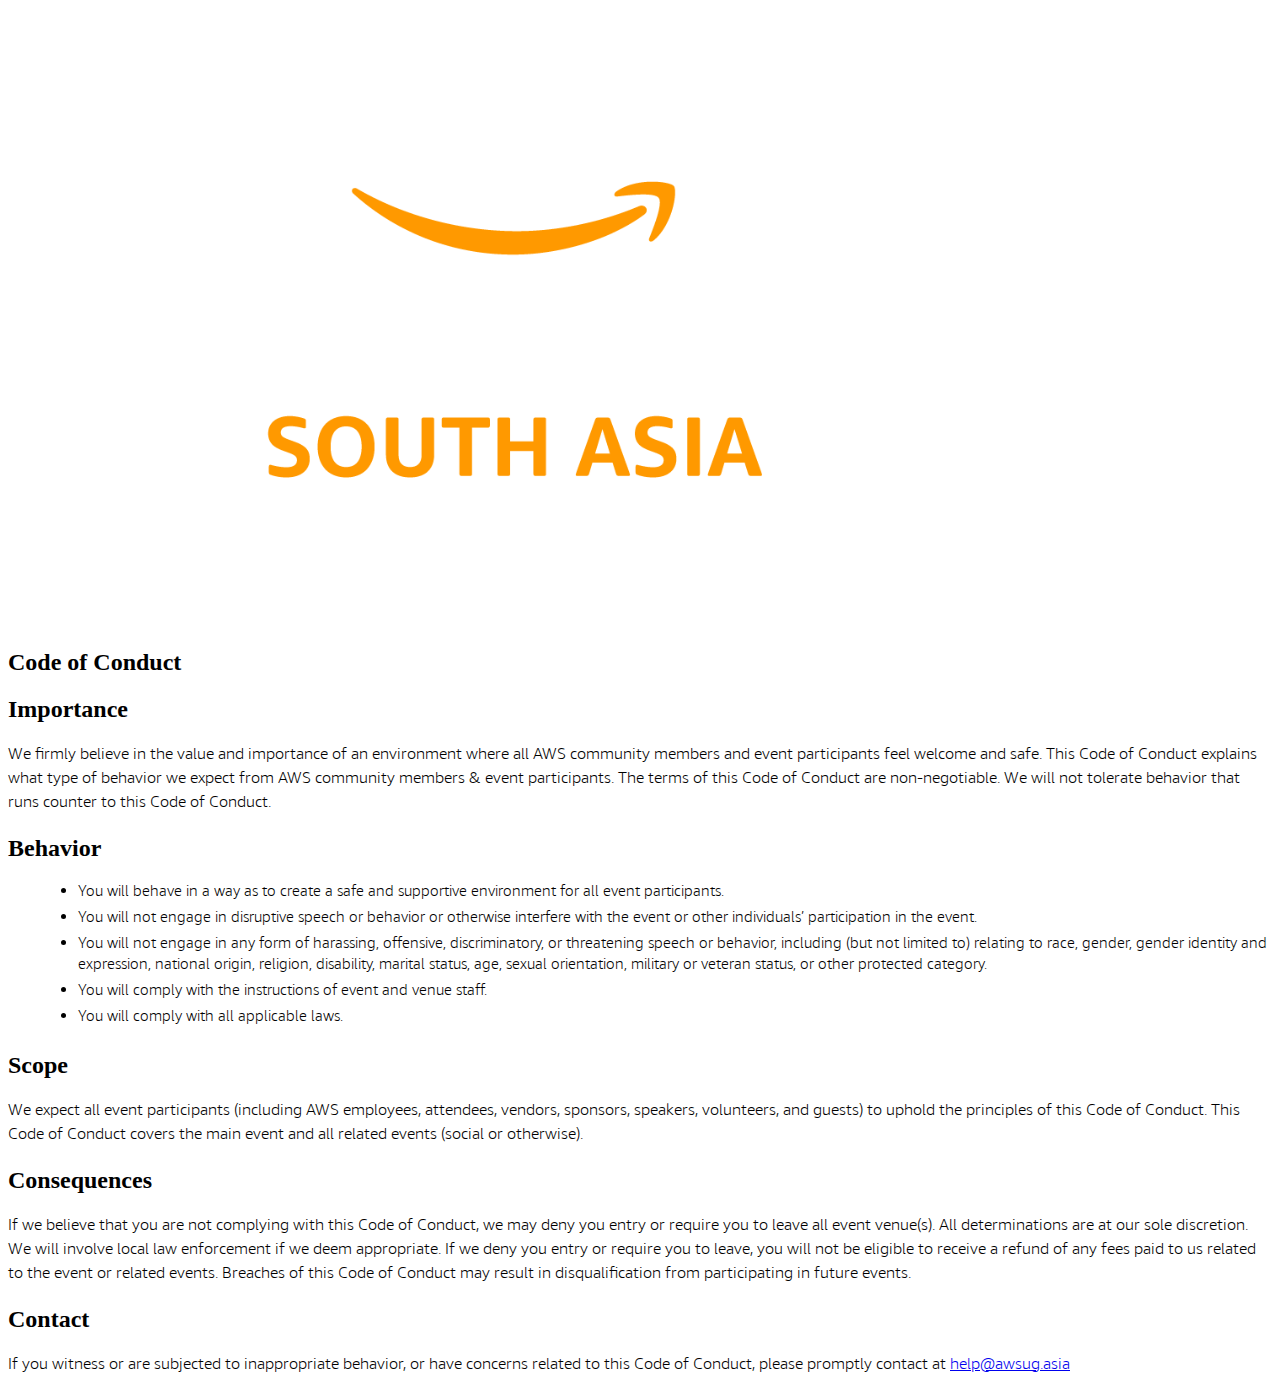
<file: code-of-conduct.html>
<!DOCTYPE html>
<html lang="en">
<head>
	<meta charset="utf-8">
	<meta http-equiv="X-UA-Compatible" content="IE=edge">
	<meta name="viewport" content="width=device-width, initial-scale=1">
	<meta name="description" content="">
	<meta name="author" content="">
	<link rel="icon" type="image/png" sizes="32x32" href="images/favicon-32x32.png" />
	<link rel="icon" type="image/png" sizes="16x16" href="images/favicon-16x16.png" />
	<link rel="apple-touch-icon" sizes="180x180" href="images/apple-touch-icon.png" />
	<link rel="manifest" href="images/site.webmanifest">
	<link rel="mask-icon" href="images/safari-pinned-tab.svg" color="#5bbad5">
	<link rel="shortcut icon" href="images/favicon.ico">
	<meta property="og:url" content="https://communityday.awsug.in" />
	<meta property="og:type" content="website" />
	<meta property="og:title" content="AWS Community Day South Asia 2021" />
	<meta property="og:description" content="AWS Community Day is a community-organized event featuring technical discussions led by expert AWS users and community leaders. AWS Community Day is being organized by AWS Users Group in India, Sri Lanka, Bangladesh & Nepal. This group is for anyone interested in Amazon Web Services, Cloud Computing, AWS design implementation and servicing, EC2, S3, High Scalability Computing, Real Life uses of AWS and cloud servers, SaaS, IAAS, PAAS and many more" />
	<meta property="og:image" content="https://communityday.awsug.asia/images/awsugs-dark.png" />
	<meta property="og:image:secure_url" content="https://communityday.awsug.asia/images/awsugs-dark.png" />
	<link href="https://fonts.googleapis.com/icon?family=Material+Icons" rel="stylesheet">
	<title>Code of Conduct - AWS Community Day 2021</title>
	<!-- MAIN CSS FILES===================================
	======================================================= -->
	<link rel="stylesheet" href="https://doplrafkvxyec.cloudfront.net/assets/css/bootstrap.min.css">
	<link rel="stylesheet" href="https://doplrafkvxyec.cloudfront.net/assets/css/font-awesome.min.css">
	<link rel="stylesheet" href="https://doplrafkvxyec.cloudfront.net/assets/css/line-icons.min.css">
	<link rel="stylesheet" href="https://doplrafkvxyec.cloudfront.net/assets/css/owl.carousel.css">
	<link rel="stylesheet" href="https://doplrafkvxyec.cloudfront.net/assets/css/owl.theme.css">
	<link rel="stylesheet" href="https://doplrafkvxyec.cloudfront.net/assets/css/owl.transitions.css">
	<link rel="stylesheet" href="https://doplrafkvxyec.cloudfront.net/assets/css/animate.css">
	<!-- CUSTOM STYLE	-->
	<link id="theme" rel="stylesheet" href="https://doplrafkvxyec.cloudfront.net/assets/css/theme.css">
	<!-- <link rel="stylesheet" href="https://doplrafkvxyec.cloudfront.net/assets/css/style1.css"> -->
	<link rel="stylesheet" href="2018/assets/css/style1.css">
	<link rel="stylesheet" href="https://doplrafkvxyec.cloudfront.net/assets/css/responsive.css">
	<link href="https://maxcdn.bootstrapcdn.com/font-awesome/4.7.0/css/font-awesome.min.css" rel="stylesheet" integrity="sha384-wvfXpqpZZVQGK6TAh5PVlGOfQNHSoD2xbE+QkPxCAFlNEevoEH3Sl0sibVcOQVnN"
	 crossorigin="anonymous">
	 <script async src="https://www.googletagmanager.com/gtag/js?id=UA-171268306-1"></script>
	 <script>
	   window.dataLayer = window.dataLayer || [];
	   function gtag() { dataLayer.push(arguments); }
	   gtag('js', new Date());
	   gtag('config', 'UA-171268306-1');
	 </script>

	<style>
		.table>thead>tr>th,
		.table>thead>tr>td,
		.table>tbody>tr>th,
		.table>tbody>tr>td,
		.table>tfoot>tr>th,
		.table>tfoot>tr>td {
			padding: 10px 4px
		}

		#shareImg:hover {
			opacity: 0.8;
			cursor: pointer;
		}
	</style>

</head>
<!-- .theme-option-->

<body id="page-top" data-spy="scroll" data-target=".navbar-fixed-top">

	<!--  banner slider end  -->
	<section id="main-banner">

		<div class="container">
			<div class="row">
				<div class="col-md-6 col-sm-6 col-xs-12 col-md-offset-3 col-sm-offset-3">
					<div class="banner-main code-of-conduct-logo">
						<h3 class="lg-title">
							<a href="index.html"> <img src="images/acd-logo-light.png" class="img-responsive" width="80%"></a>
						</h3>
						<h2>Code of Conduct</h2>
					</div>
				</div>
			</div>
			<!-- row end  -->
		</div>
		<!-- container end  -->
	</section>
	<!-- section slider end	-->

	<!-- section code of conduct Start	-->
	<section id="section-conduct" class="section-padding ">
		<div class="container">
			<div class="row">

				<div class="col-md-12 col-sm-12">
					<div class="about-intro-1">
						<h2>Importance</h2>
						<p>
							We firmly believe in the value and importance of an environment where all AWS community members and event
							participants feel welcome and safe. This Code of Conduct explains what type of behavior we expect from AWS
							community members & event participants. The terms of this Code of Conduct are non-negotiable. We will not
							tolerate behavior that runs counter to this Code of Conduct.
						</p>

						<p>
							<h2>Behavior</h2>
							<ul>
								<li>You will behave in a way as to create a safe and supportive environment for all event participants.</li>
								<li>You will not engage in disruptive speech or behavior or otherwise interfere with the event or other
									individuals’ participation in the event.</li>
								<li>You will not engage in any form of harassing, offensive, discriminatory, or threatening speech or behavior,
									including (but not limited to) relating to race, gender, gender identity and expression, national origin,
									religion, disability, marital status, age, sexual orientation, military or veteran status, or other protected
									category.</li>
								<li>You will comply with the instructions of event and venue staff.</li>
								<li>You will comply with all applicable laws.</li>
							</ul>

						</p>

						<p>
							<h2>Scope</h2>
							<p>We expect all event participants (including AWS employees, attendees, vendors, sponsors, speakers,
								volunteers, and guests) to uphold the principles of this Code of Conduct. This Code of Conduct covers the main
								event and all related events (social or otherwise).</p>
						</p>

						<p>
							<h2>Consequences</h2>
							<p>If we believe that you are not complying with this Code of Conduct, we may deny you entry or require you to
								leave all event venue(s). All determinations are at our sole discretion. We will involve local law enforcement
								if we deem appropriate.

								If we deny you entry or require you to leave, you will not be eligible to receive a refund of any fees paid to
								us related to the event or related events. Breaches of this Code of Conduct may result in disqualification from
								participating in future events.</p>
						</p>

						<p>
							<h2>Contact</h2>
							<p>If you witness or are subjected to inappropriate behavior, or have concerns related to this Code of Conduct,
								please promptly contact at <a href="mailto:help@awsug.asia">help@awsug.asia</a>
							</p>

					</div>
				</div>
			</div>
			<!-- row end  -->
		</div>
		<!-- container end  -->
	</section>
	<!-- section code of conduct end	-->

	<!-- Jquery plugin files	-->
	<script src="https://doplrafkvxyec.cloudfront.net/assets/js/jquery.min.js"></script>
	<script src="https://doplrafkvxyec.cloudfront.net/assets/js/bootstrap.min.js"></script>
	<script src="https://doplrafkvxyec.cloudfront.net/assets/js/jquery.easing.1.3.min.js"></script>
	<script src="https://doplrafkvxyec.cloudfront.net/assets/js/owl.carousel.js"></script>
	<script src="https://doplrafkvxyec.cloudfront.net/assets/js/wow.min.js"></script>
	<!-- CUSTOM JS FILE	-->
	<script src="https://doplrafkvxyec.cloudfront.net/assets/js/custom.js"></script>

</body>

</html>
</file>
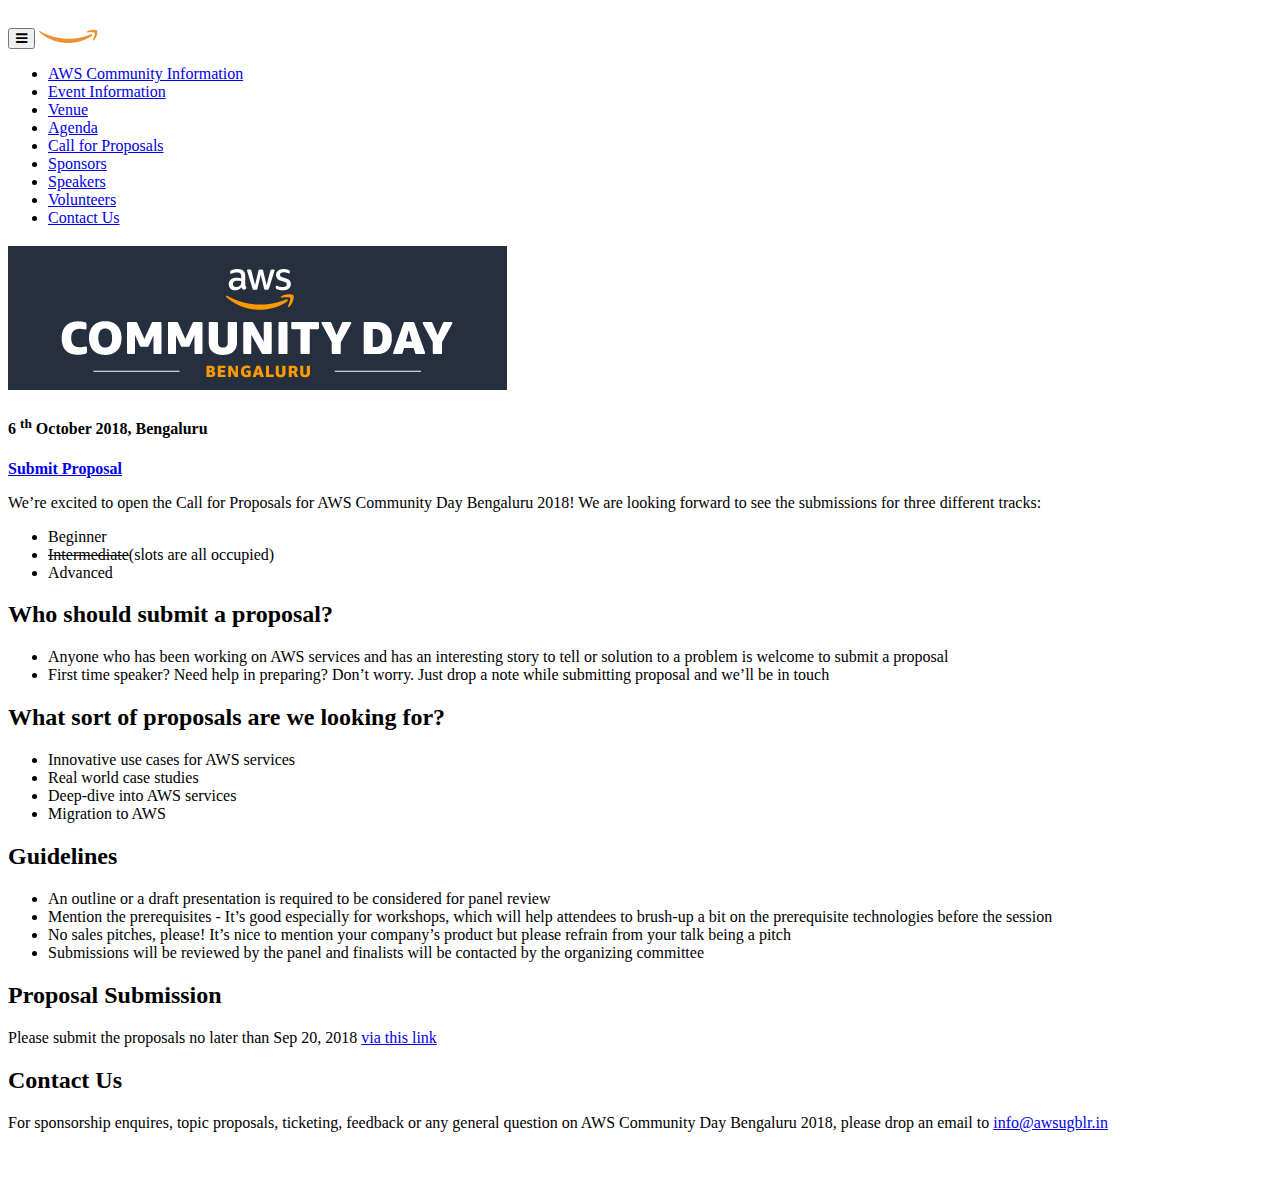
<file: 2018/call-for-proposals.html>
<!DOCTYPE html>
<html lang="en">

<head>
	<meta charset="utf-8">
	<meta http-equiv="X-UA-Compatible" content="IE=edge">
	<meta name="viewport" content="width=device-width, initial-scale=1">
	<meta name="description" content="">
	<meta name="author" content="">

	<link rel="icon" type="image/ico" href="https://a0.awsstatic.com/main/images/site/fav/favicon.ico" />
	<link rel="shortcut icon" type="image/ico" href="https://a0.awsstatic.com/main/images/site/fav/favicon.ico" />
	<link rel="apple-touch-icon" sizes="57x57" href="https://a0.awsstatic.com/main/images/site/touch-icon-iphone-114-smile.png"
	/>
	<link rel="apple-touch-icon" sizes="72x72" href="https://a0.awsstatic.com/main/images/site/touch-icon-ipad-144-smile.png"
	/>
	<link rel="apple-touch-icon" sizes="114x114" href="https://a0.awsstatic.com/main/images/site/touch-icon-iphone-114-smile.png"
	/>
	<link rel="apple-touch-icon" sizes="144x144" href="https://a0.awsstatic.com/main/images/site/touch-icon-ipad-144-smile.png"
	/>

	<link rel="canonical" href="https://communityday.awsugblr.in/" />

	<meta property="og:url" content="https://communityday.awsugblr.in" />
	<meta property="og:type" content="website" />
	<meta property="og:title" content="Call for Proposals - AWS Community Day Bengaluru 2018" />
    <meta property="og:description" content="AWS Community Day Bengaluru 2018 is a community-organized event featuring technical discussions led by expert AWS users and community leaders. AWS Community Day is being organized by AWS Users Group - Bangalore. This group is for anyone interested in Amazon Web Services, Cloud Computing, AWS design implementation and servicing, EC2, S3, High Scalability Computing, Real Life uses of AWS and cloud servers, SaaS, IAAS, PAAS and many more" />
	<meta property="og:image" content="https://s3.ap-south-1.amazonaws.com/aws-community-blr/community-day-logo-sq.png" />
	<meta property="og:image:secure_url" content="https://s3.ap-south-1.amazonaws.com/aws-community-blr/community-day-logo-sq.png"
	/>
	<link href="https://fonts.googleapis.com/icon?family=Material+Icons" rel="stylesheet">
	<title>Call for Proposals - AWS Community Day Bengaluru 2018</title>
	<!-- MAIN CSS FILES===================================
	======================================================= -->
	<link rel="stylesheet" href="https://doplrafkvxyec.cloudfront.net/assets/css/bootstrap.min.css">
	<link rel="stylesheet" href="https://doplrafkvxyec.cloudfront.net/assets/css/font-awesome.min.css">
	<link rel="stylesheet" href="https://doplrafkvxyec.cloudfront.net/assets/css/line-icons.min.css">
	<link rel="stylesheet" href="https://doplrafkvxyec.cloudfront.net/assets/css/owl.carousel.css">
	<link rel="stylesheet" href="https://doplrafkvxyec.cloudfront.net/assets/css/owl.theme.css">
	<link rel="stylesheet" href="https://doplrafkvxyec.cloudfront.net/assets/css/owl.transitions.css">
	<link rel="stylesheet" href="https://doplrafkvxyec.cloudfront.net/assets/css/animate.css">
	<!-- CUSTOM STYLE	-->
	<link id="theme" rel="stylesheet" href="https://doplrafkvxyec.cloudfront.net/assets/css/theme.css">
	<link rel="stylesheet" href="https://doplrafkvxyec.cloudfront.net/assets/css/style1.css">
	<link rel="stylesheet" href="https://doplrafkvxyec.cloudfront.net/assets/css/responsive.css">

	<link href="https://maxcdn.bootstrapcdn.com/font-awesome/4.7.0/css/font-awesome.min.css" rel="stylesheet" integrity="sha384-wvfXpqpZZVQGK6TAh5PVlGOfQNHSoD2xbE+QkPxCAFlNEevoEH3Sl0sibVcOQVnN"
	 crossorigin="anonymous">
	<!--[if lt IE 9]>
        <script src="https://oss.maxcdn.com/libs/html5shiv/3.7.0/html5shiv.js"></script>
        <script src="https://oss.maxcdn.com/libs/respond.js/1.4.2/respond.min.js"></script>
    <![endif]-->


	<style>
		.table>thead>tr>th,
		.table>thead>tr>td,
		.table>tbody>tr>th,
		.table>tbody>tr>td,
		.table>tfoot>tr>th,
		.table>tfoot>tr>td {
			padding: 10px 4px
		}

		#shareImg:hover {
			opacity: 0.8;
			cursor: pointer;
		}
	</style>


    <script src="https://platform-api.sharethis.com/js/sharethis.js#property=5b63095a78eb8b00113e362f&product=inline-share-buttons"></script>
    <script async src="https://www.googletagmanager.com/gtag/js?id=UA-123754553-1"></script>
    <script>
    window.dataLayer = window.dataLayer || [];
    function gtag(){dataLayer.push(arguments);}
    gtag('js', new Date());

    gtag('config', 'UA-123754553-1');
    </script>
</head>
<!-- .theme-option-->

<body id="page-top" data-spy="scroll" data-target=".navbar-fixed-top">

	<div id="fb-root"></div>
	<script>( function ( d, s, id ) {
			var js, fjs = d.getElementsByTagName( s )[0];
			if ( d.getElementById( id ) ) return;
			js = d.createElement( s ); js.id = id;
			js.src = 'https://connect.facebook.net/en_US/sdk.js#xfbml=1&version=v3.0';
			fjs.parentNode.insertBefore( js, fjs );
		}( document, 'script', 'facebook-jssdk' ) );</script>
	<!-- Preloader -->
	<div id="loader">
		<div class="icon"></div>
	</div>
	<!-- END: Preloader -->
	<!-- .site-header-navbar-->
	<header id="masthead" class="site-header site-header-fixed-top">
		<nav id="siteHeaderNavbar" class="site-header-navbar navbar navbar-lg navbar-fixed-top  navbar-bg-from-transparent navbar-fg-from-light navbar-default">
			<!-- Navigation -->
			<div class="container">
				<div class="row">
					<div class="navbar-header ">
						<button type="button" class="navbar-toggle" data-toggle="collapse" data-target=".navbar-main-collapse">
							<i class="fa fa-bars"></i>
						</button>
						<a class="navbar-brand page-scroll " href="#page-top">
							<img src="assets/img/aws-logo.png" alt="" class="img-responsive"> </a>
					</div>
					<!-- Collect the nav links, forms, and other content for toggling -->
					<div class="collapse navbar-collapse  navbar-main-collapse navbar-right">
                            <ul class="nav navbar-nav">
                                    <li class="active">
								<a href="index.html#details" class="page-scroll">AWS Community Information</a>
                                    </li>
                                    
                                    <li>
                                        <a class="page-scroll" href="index.html#section-event-information">Event Information</a>
                                    </li>
                                    <li>
                                        <a class="page-scroll" href="index.html#section-conference">Venue</a>
                                    </li>
                                    <li>
                                        <a class="page-scroll" href="index.html#section-schedule">Agenda</a>
                                    </li>
                                    <li>
                                        <a class="page-scroll" href="index.htmlcall-for-proposals.html">Call for Proposals</a>
                                    </li>
                                    <li>
                                        <a class="page-scroll" href="index.html#section-sponsor">Sponsors</a>
                                    </li>
                                    <li>
                                        <a class="page-scroll" href="index.html#section-speaker">Speakers</a>
                                    </li>
                                    <li>
                                        <a class="page-scroll" href="index.html#section-volunteer">Volunteers</a>
                                    </li>
                                    <li>
                                        <a class="page-scroll" href="index.html#section-contact-us">Contact Us</a>
                                    </li>
                                </ul>

					</div>
				</div>
			</div>
			<!-- /.navbar-collapse -->
		</nav>
		<!-- /.container -->
	</header>
	<!-- .site-header-navbar-->

	<!--  banner slider end  -->
	<section id="main-banner">

		<div class="container">
			<div class="row">
				<div class="col-md-6 col-sm-6 col-xs-12 col-md-offset-3 col-sm-offset-3">
					<div class="banner-main">

						<h3 class="lg-title">
							<img src="assets/img/community-day-logo.png" class="img-responsive">
						</h3>
						<h4>
							6
							<sup>th</sup> October 2018, Bengaluru</h4>
						<div class="btn submit_btn page-scroll" style="font-weight:bold"><a href="http://bit.ly/awsugblr-cfp-comm-day18" target="_blank">Submit Proposal</a></div>

					</div>
				</div>


			</div>
			<!-- row end  -->




		</div>
		<!-- container end  -->
	</section>
	<!-- section slider end	-->


	<!-- section proposal Start	-->
	<section id="section-proposal" class="section-padding ">
		<div class="container">
			<div class="row">

				<div class="col-md-12 col-sm-12">
					<div class="about-intro-1">
					<p>					
						We’re excited to open the Call for Proposals for AWS Community Day Bengaluru 2018! We are looking forward to see the submissions for three different tracks:
							<ul>
								<li>Beginner</li> 
								<li><s>Intermediate</s>(slots are all occupied)</li>
								<li>Advanced</li>
							</ul>
					</p>

					<p>
						<h2> Who should submit a proposal? </h2>
						<ul>
							<li>Anyone who has been working on AWS services and has an interesting story to tell or solution to a problem is welcome to submit a proposal</li>
							<li>First time speaker? Need help in preparing? Don’t worry. Just drop a note while submitting proposal and we’ll be in touch</li>
						</ul>

					</p>

					<p>
						<h2> What sort of proposals are we looking for? </h2>
						<ul>
							<li>Innovative use cases for AWS services</li>
							<li>Real world case studies</li>
							<li>Deep-dive into AWS services</li>
							<li>Migration to AWS</li>
						</ul>
					</p>

					<p>
						<h2>Guidelines</h2>
						<ul>
							<li>An outline or a draft presentation is required to be considered for panel review</li>
							<li>Mention the prerequisites -  It’s good especially for workshops, which will help attendees to brush-up a bit on the prerequisite technologies before the session</li>
							<li>No sales pitches, please! It’s nice to mention your company’s product but please refrain from your talk being a pitch</li>
							<li>Submissions will be reviewed by the panel and finalists will be contacted by the organizing committee</li>
						</ul>
					</p>

					<p>
						<h2>Proposal Submission</h2>

						<p>Please submit the proposals no later than Sep 20, 2018
						<a href="http://bit.ly/awsugblr-cfp-comm-day18" target="_blank">via this link</a></p>
					</p>

					</div>
				</div>
			</div>
			<!-- row end  -->
		</div>
		<!-- container end  -->

        <div class="sharethis-inline-share-buttons"></div>

	</div>

	</section>
	<!-- section proposal end	-->
    <section id="section-contact-us" class="section-padding">
            <div class="container">
                <div class="row">
                    <div class="col-md-12">
                            <div class="section-heading text-center ">
                                <h2>Contact Us</h2>
        
                            </div>
                        </div>
                        <div class="col-md-12 col-sm-12">
                            <div class="contact-us">
                                <p>
                                    For sponsorship enquires, topic proposals, ticketing, feedback or any general question on AWS Community Day Bengaluru 2018, please drop an email to <a href="mailto:info@awsugblr.in">info@awsugblr.in</a>
                                </p>
                            </div>
                        </div>
                    </div>
            </div>
        </section>
    
	<!-- section contact end -->

	<!-- section footer strat -->
	<section id="section-footer">
		<div class="container">
			<div class="row">
				<div class="col-lg-12 col-sm-12 col-xs-12" style="text-align:center">



					<div class="text_color_white">
						<p style="font-family: Arial, Helvetica, sans-serif; font-size:11px; color:#000">
							<span>
								<!-- <a href="https://aws.amazon.com/terms/?nc1=f_pr" target="_blank" style="font-family: Arial, Helvetica, sans-serif; font-size:11px; color:#000;">Site Terms</a> &nbsp; | &nbsp;
								<a href="https://aws.amazon.com/privacy/?nc1=f_pr" style="font-family: Arial, Helvetica, sans-serif; font-size:11px; color:#000;">Privacy</a> -->
							</span>
							<br>
							<br>
						</p>
					</div>
				</div>
			</div>
			<!-- row end  -->
		</div>
		<!-- container end  -->
	</section>
	<!-- section Footer end -->

	<!-- Jquery plugin files	-->
	<script src="https://doplrafkvxyec.cloudfront.net/assets/js/jquery.min.js"></script>
	<script src="https://doplrafkvxyec.cloudfront.net/assets/js/bootstrap.min.js"></script>
	<script src="https://doplrafkvxyec.cloudfront.net/assets/js/jquery.easing.1.3.min.js"></script>
	<script src="https://doplrafkvxyec.cloudfront.net/assets/js/owl.carousel.js"></script>
	<script src="https://doplrafkvxyec.cloudfront.net/assets/js/wow.min.js"></script>
	<!-- CUSTOM JS FILE	-->
	<script src="https://doplrafkvxyec.cloudfront.net/assets/js/custom.js"></script>


	<!-- Webshare API -->
	<script>

		var shareButton = document.getElementById( 'shareThis' );
		var fbButton = document.getElementById( 'fb' );
		var twitterButton = document.getElementById( 'twitter' );
		var linkedinButton = document.getElementById( 'linkedin' );
		if ( navigator.userAgent.match( /Android/i )
			|| navigator.userAgent.match( /webOS/i )
			|| navigator.userAgent.match( /iPhone/i )
			|| navigator.userAgent.match( /iPad/i )
			|| navigator.userAgent.match( /iPod/i )
			|| navigator.userAgent.match( /BlackBerry/i )
			|| navigator.userAgent.match( /Windows Phone/i )
		) {
			shareButton.style.display = 'block';
			fbButton.style.display = 'none';
			twitterButton.style.display = 'none';
			linkedinButton.style.display = 'none';

		} else {
			shareButton.style.display = 'none';
		}
		var supported = document.getElementById( 'support' );
		// Listen for any clicks
		shareButton.addEventListener( 'click', function ( ev ) {
			// Check if the current browser supports the Web Share API
			if ( navigator.share !== undefined ) {
				// Get the canonical URL from the link tag
				var shareUrl = document.querySelector( 'link[rel=canonical]' ) ? document.querySelector( 'link[rel=canonical]' ).href : window.location.href;
				// Share it!
				navigator.share( {
					title: document.title,
					url: shareUrl
				} ).then( () => console.log( 'Successful share' ) )
					.catch( ( error ) => console.log( 'Error sharing:', error ) );
				ev.preventDefault();
			} else {
				supported.innerHTML = "Unfortunately, this feature is not supported on your browser";
			}
		} );
	</script>
</body>

</html>
</file>
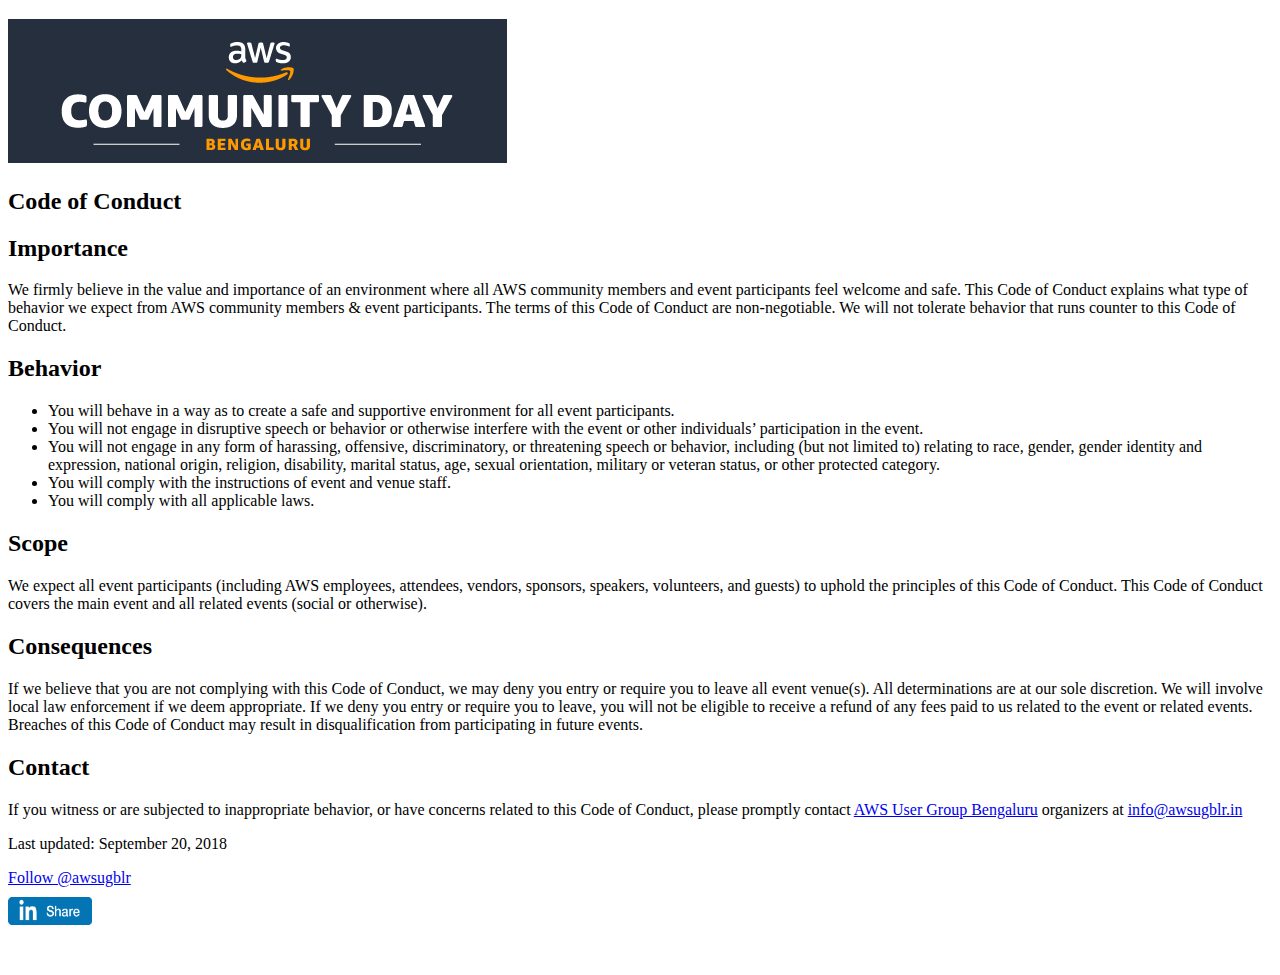
<file: 2018/code_of_conduct.html>
<!DOCTYPE html>
<html lang="en">

<head>
	<meta charset="utf-8">
	<meta http-equiv="X-UA-Compatible" content="IE=edge">
	<meta name="viewport" content="width=device-width, initial-scale=1">
	<meta name="description" content="">
	<meta name="author" content="">

	<link rel="icon" type="image/ico" href="https://a0.awsstatic.com/main/images/site/fav/favicon.ico" />
	<link rel="shortcut icon" type="image/ico" href="https://a0.awsstatic.com/main/images/site/fav/favicon.ico" />
	<link rel="apple-touch-icon" sizes="57x57" href="https://a0.awsstatic.com/main/images/site/touch-icon-iphone-114-smile.png"
	/>
	<link rel="apple-touch-icon" sizes="72x72" href="https://a0.awsstatic.com/main/images/site/touch-icon-ipad-144-smile.png"
	/>
	<link rel="apple-touch-icon" sizes="114x114" href="https://a0.awsstatic.com/main/images/site/touch-icon-iphone-114-smile.png"
	/>
	<link rel="apple-touch-icon" sizes="144x144" href="https://a0.awsstatic.com/main/images/site/touch-icon-ipad-144-smile.png"
	/>

	<link rel="canonical" href="https://communityday.awsugblr.in/" />

	<meta property="og:url" content="https://communityday.awsugblr.in" />
	<meta property="og:type" content="website" />
	<meta property="og:title" content="AWS Community Day 2018 Bengaluru" />
  <meta property="og:description" content="AWS Community Day is a community-organized event featuring technical discussions led by expert AWS users and community leaders. AWS Community Day is being organized by AWS Users Group - Bengaluru. This group is for anyone interested in Amazon Web Services, Cloud Computing, AWS design implementation and servicing, EC2, S3, High Scalability Computing, Real Life uses of AWS and cloud servers, SaaS, IAAS, PAAS and many more" />
	<meta property="og:image" content="https://s3.ap-south-1.amazonaws.com/aws-community-blr/community-day-logo-sq.png" />
	<meta property="og:image:secure_url" content="https://s3.ap-south-1.amazonaws.com/aws-community-blr/community-day-logo-sq.png"
	/>
	<link href="https://fonts.googleapis.com/icon?family=Material+Icons" rel="stylesheet">
	<title>Code of Conduct - AWS Community Day 2018 Bengaluru</title>
	<!-- MAIN CSS FILES===================================
	======================================================= -->
	<link rel="stylesheet" href="https://doplrafkvxyec.cloudfront.net/assets/css/bootstrap.min.css">
	<link rel="stylesheet" href="https://doplrafkvxyec.cloudfront.net/assets/css/font-awesome.min.css">
	<link rel="stylesheet" href="https://doplrafkvxyec.cloudfront.net/assets/css/line-icons.min.css">
	<link rel="stylesheet" href="https://doplrafkvxyec.cloudfront.net/assets/css/owl.carousel.css">
	<link rel="stylesheet" href="https://doplrafkvxyec.cloudfront.net/assets/css/owl.theme.css">
	<link rel="stylesheet" href="https://doplrafkvxyec.cloudfront.net/assets/css/owl.transitions.css">
	<link rel="stylesheet" href="https://doplrafkvxyec.cloudfront.net/assets/css/animate.css">
	<!-- CUSTOM STYLE	-->
	<link id="theme" rel="stylesheet" href="https://doplrafkvxyec.cloudfront.net/assets/css/theme.css">
	<link rel="stylesheet" href="https://doplrafkvxyec.cloudfront.net/assets/css/style1.css">
	<link rel="stylesheet" href="https://doplrafkvxyec.cloudfront.net/assets/css/responsive.css">

	<link href="https://maxcdn.bootstrapcdn.com/font-awesome/4.7.0/css/font-awesome.min.css" rel="stylesheet" integrity="sha384-wvfXpqpZZVQGK6TAh5PVlGOfQNHSoD2xbE+QkPxCAFlNEevoEH3Sl0sibVcOQVnN"
	 crossorigin="anonymous">
	<!--[if lt IE 9]>
        <script src="https://oss.maxcdn.com/libs/html5shiv/3.7.0/html5shiv.js"></script>
        <script src="https://oss.maxcdn.com/libs/respond.js/1.4.2/respond.min.js"></script>
    <![endif]-->


	<style>
		.table>thead>tr>th,
		.table>thead>tr>td,
		.table>tbody>tr>th,
		.table>tbody>tr>td,
		.table>tfoot>tr>th,
		.table>tfoot>tr>td {
			padding: 10px 4px
		}

		#shareImg:hover {
			opacity: 0.8;
			cursor: pointer;
		}
	</style>



</head>
<!-- .theme-option-->

<body id="page-top" data-spy="scroll" data-target=".navbar-fixed-top">

	<div id="fb-root"></div>
	<script>( function ( d, s, id ) {
			var js, fjs = d.getElementsByTagName( s )[0];
			if ( d.getElementById( id ) ) return;
			js = d.createElement( s ); js.id = id;
			js.src = 'https://connect.facebook.net/en_US/sdk.js#xfbml=1&version=v3.0';
			fjs.parentNode.insertBefore( js, fjs );
		}( document, 'script', 'facebook-jssdk' ) );</script>
	<!-- Preloader -->
	<div id="loader">
		<div class="icon"></div>
	</div>
	<!-- END: Preloader -->

	<!--  banner slider end  -->
	<section id="main-banner">

		<div class="container">
			<div class="row">
				<div class="col-md-6 col-sm-6 col-xs-12 col-md-offset-3 col-sm-offset-3">
					<div class="banner-main">

						<h3 class="lg-title">
							<img src="assets/img/community-day-logo.png" class="img-responsive">
						</h3>
						
						<h2>Code of Conduct</h2>

					</div>
				</div>


			</div>
			<!-- row end  -->




		</div>
		<!-- container end  -->
	</section>
	<!-- section slider end	-->


	<!-- section code of conduct Start	-->
	<section id="section-conduct" class="section-padding ">
		<div class="container">
			<div class="row">

				<div class="col-md-12 col-sm-12">
					<div class="about-intro-1">
					<h2>Importance</h2>
					<p>					
						We firmly believe in the value and importance of an environment where all AWS community members and event participants feel welcome and safe. This Code of Conduct explains what type of behavior we expect from AWS community members & event participants. The terms of this Code of Conduct are non-negotiable. We will not tolerate behavior that runs counter to this Code of Conduct.
					</p>

					<p>
						<h2>Behavior</h2>
						<ul>
							<li>You will behave in a way as to create a safe and supportive environment for all event participants.</li>
							<li>You will not engage in disruptive speech or behavior or otherwise interfere with the event or other individuals’ participation in the event.</li>
							<li>You will not engage in any form of harassing, offensive, discriminatory, or threatening speech or behavior, including (but not limited to) relating to race, gender, gender identity and expression, national origin, religion, disability, marital status, age, sexual orientation, military or veteran status, or other protected category.</li>
							<li>You will comply with the instructions of event and venue staff.</li>
							<li>You will comply with all applicable laws.</li>
						</ul>

					</p>

					<p>
						<h2>Scope</h2>
						<p>We expect all event participants (including AWS employees, attendees, vendors, sponsors, speakers, volunteers, and guests) to uphold the principles of this Code of Conduct. This Code of Conduct covers the main event and all related events (social or otherwise).</p>
					</p>

					<p>
						<h2>Consequences</h2>
						<p>If we believe that you are not complying with this Code of Conduct, we may deny you entry or require you to leave all event venue(s). All determinations are at our sole discretion. We will involve local law enforcement if we deem appropriate.

						If we deny you entry or require you to leave, you will not be eligible to receive a refund of any fees paid to us related to the event or related events. Breaches of this Code of Conduct may result in disqualification from participating in future events.</p>
					</p>

					<p>
						<h2>Contact</h2>

						<p>If you witness or are subjected to inappropriate behavior, or have concerns related to this Code of Conduct, please promptly contact <a href="https://www.meetup.com/awsugblr/" target="_blank">AWS User Group Bengaluru</a> organizers at <a href="mailto:info@awsugblr.in">info@awsugblr.in</a>
					</p>
					<p>
						Last updated: September 20, 2018
					</p>


					</div>
				</div>
			</div>
			<!-- row end  -->
		</div>
		<!-- container end  -->


		<div class="a-divider-inner"></div>

	<div class="container">
		<div class="row text-center">


			<!--<div id="fb" style="margin-bottom: 10px;" class="col col-md-4">
				<iframe src="https://www.facebook.com/plugins/share_button.php?href=https%3A%2F%2Fcommunityday.awsugblr.in%2F&layout=button_count&size=large&mobile_iframe=true&width=84&height=28&appId"
				 width="84" height="28" style="border:none;overflow:hidden" scrolling="no" frameborder="0" allowTransparency="true" allow="encrypted-media"></iframe>
			</div> -->
			<div id="twitter" style="margin-bottom: 10px;" class="col col-md-4">
				<a href="https://twitter.com/awsugblr?ref_src=twsrc%5Etfw" class="twitter-follow-button" data-size="large" data-show-count="false">Follow @awsugblr</a>
				<script async src="https://platform.twitter.com/widgets.js" charset="utf-8"></script>
			</div>
			<div id="linkedin" style="margin-bottom: 10px;" class="col col-md-4">
				<a href="https://www.linkedin.com/shareArticle?mini=true&url=https://communityday.awsugblr.in/&title=AWS%20Community%20Day%202018%20Bengaluru&source=AWS%20Community%20Day%202018"
				 target="_blank">
					<img src="images/assets/linkedin-share.png" width="84" height="28">
				</a>
			</div>

			<div id="shareThis" class="col col-12 text-center" style="margin-bottom: 15px">
				<div>
					<img id="shareImg" width="300" height="110" src="./images/assets/share.png" alt="Share">
				</div>

			</div>

		</div>

	</div>

	</section>
	<!-- section code of conduct end	-->





	<!-- section contact end -->

	<!-- section footer strat -->
	<section id="section-footer">
		<div class="container">
			<div class="row">
				<div class="col-lg-12 col-sm-12 col-xs-12" style="text-align:center">



					<div class="text_color_white">
						<p style="font-family: Arial, Helvetica, sans-serif; font-size:11px; color:#000">
							<span>
								<!-- <a href="https://aws.amazon.com/terms/?nc1=f_pr" target="_blank" style="font-family: Arial, Helvetica, sans-serif; font-size:11px; color:#000;">Site Terms</a> &nbsp; | &nbsp;
								<a href="https://aws.amazon.com/privacy/?nc1=f_pr" style="font-family: Arial, Helvetica, sans-serif; font-size:11px; color:#000;">Privacy</a> -->
							</span>
							<br>
							<br>
						</p>
					</div>
				</div>
			</div>
			<!-- row end  -->
		</div>
		<!-- container end  -->
	</section>
	<!-- section Footer end -->

	<!-- Jquery plugin files	-->
	<script src="https://doplrafkvxyec.cloudfront.net/assets/js/jquery.min.js"></script>
	<script src="https://doplrafkvxyec.cloudfront.net/assets/js/bootstrap.min.js"></script>
	<script src="https://doplrafkvxyec.cloudfront.net/assets/js/jquery.easing.1.3.min.js"></script>
	<script src="https://doplrafkvxyec.cloudfront.net/assets/js/owl.carousel.js"></script>
	<script src="https://doplrafkvxyec.cloudfront.net/assets/js/wow.min.js"></script>
	<!-- CUSTOM JS FILE	-->
	<script src="https://doplrafkvxyec.cloudfront.net/assets/js/custom.js"></script>


	<!-- Webshare API -->
	<script>

		var shareButton = document.getElementById( 'shareThis' );
		var fbButton = document.getElementById( 'fb' );
		var twitterButton = document.getElementById( 'twitter' );
		var linkedinButton = document.getElementById( 'linkedin' );
		if ( navigator.userAgent.match( /Android/i )
			|| navigator.userAgent.match( /webOS/i )
			|| navigator.userAgent.match( /iPhone/i )
			|| navigator.userAgent.match( /iPad/i )
			|| navigator.userAgent.match( /iPod/i )
			|| navigator.userAgent.match( /BlackBerry/i )
			|| navigator.userAgent.match( /Windows Phone/i )
		) {
			shareButton.style.display = 'block';
			fbButton.style.display = 'none';
			twitterButton.style.display = 'none';
			linkedinButton.style.display = 'none';

		} else {
			shareButton.style.display = 'none';
		}
		var supported = document.getElementById( 'support' );
		// Listen for any clicks
		shareButton.addEventListener( 'click', function ( ev ) {
			// Check if the current browser supports the Web Share API
			if ( navigator.share !== undefined ) {
				// Get the canonical URL from the link tag
				var shareUrl = document.querySelector( 'link[rel=canonical]' ) ? document.querySelector( 'link[rel=canonical]' ).href : window.location.href;
				// Share it!
				navigator.share( {
					title: document.title,
					url: shareUrl
				} ).then( () => console.log( 'Successful share' ) )
					.catch( ( error ) => console.log( 'Error sharing:', error ) );
				ev.preventDefault();
			} else {
				supported.innerHTML = "Unfortunately, this feature is not supported on your browser";
			}
		} );
	</script>
</body>

</html>
</file>
<file: 2018/assets/css/style1.css>
@charset "utf-8";
/* CSS Document */

@font-face {
	font-family: "amazon_emberbold";
	src: url("fonts/amazonember-webfont.eot");
	src: url("fonts/amazonember-webfont.eot?#iefix") format("embedded-opentype"),
		url("fonts/amazonember-webfont.woff2") format("woff2"),
		url("fonts/amazonember-webfont.woff") format("woff"),
		url("fonts/amazonember-webfont.ttf") format("truetype"),
		url("fonts/amazonember-webfont.svg#amazon_emberbold") format("svg");
	font-weight: normal;
	font-style: normal;
}

@font-face {
	font-family: "amazon_emberheavy";
	src: url("fonts/amazonember_he-webfont.eot");
	src: url("fonts/amazonember_he-webfont.eot?#iefix")
			format("embedded-opentype"),
		url("fonts/amazonember_he-webfont.woff2") format("woff2"),
		url("fonts/amazonember_he-webfont.woff") format("woff"),
		url("fonts/amazonember_he-webfont.ttf") format("truetype"),
		url("fonts/amazonember_he-webfont.svg#amazon_emberheavy") format("svg");
	font-weight: normal;
	font-style: normal;
}

@font-face {
	font-family: "amazon_emberlight";
	src: url("fonts/amazonember_lt-webfont.eot");
	src: url("fonts/amazonember_lt-webfont.eot?#iefix")
			format("embedded-opentype"),
		url("fonts/amazonember_lt-webfont.woff2") format("woff2"),
		url("fonts/amazonember_lt-webfont.woff") format("woff"),
		url("fonts/amazonember_lt-webfont.ttf") format("truetype"),
		url("fonts/amazonember_lt-webfont.svg#amazon_emberlight") format("svg");
	font-weight: normal;
	font-style: normal;
}

.speaker-img img {
	border: 1px solid #ccc;
}

.lg-title {
	font-size: 26px;
	line-height: normal;
}

.banner-main h3 {
	color: #fbaa19;
	font-weight: 600;
}

.banner-main img {
	padding-top: 80px;
	margin: 0 auto;
}
/* new css for community 2020 logo */
.code-of-conduct-logo img {
	padding-top: 0px !important;
	margin: 0 auto;
  }
.banner-main h3 span {
	color: #fff;
	font-size: 22px;
	font-weight: 600;
}

#details {
	background-color: #ffa400;
}

.venue p {
	color: #232f3b;
	font-size: 20px;
	line-height: normal;
	padding: 20px 0px;
	margin: 0px;
	text-align: center;
	font-family: "amazon_emberbold";
}

.navbar-default .navbar-nav > .active > a,
.navbar-default .navbar-nav > .active > a:hover,
.navbar-default .navbar-nav > .active > a:focus {
	background: none !important;
	color: #fff !important;
}

.navbar {
	border-bottom: none !important;
}

.about-intro p {
	margin: 0px 0px 0px;
	color: #333;
	text-align: center;
	font-family: "amazon_emberlight";
	font-size: 1.2em;
	line-height: 1.5em;
	font-weight: 600;
}

.about-intro-1 p {
	margin: 0px 0px 15px;
	color: #000;
	text-align: left;
	font-family: "amazon_emberlight";
	font-size: 16px;
	line-height: 24px;
	font-weight: 500;
}

.about-intro-1 ul {
	list-style-type: disc;
	margin-left: 30px;
}

.about-intro-1 ul li {
	list-style-type: disc;
	padding-bottom: 5px;
	color: #000;
	font-weight: normal;
	font-size: 15px;
	font-family: "amazon_emberlight";
}

.about-intro ul {
	list-style-type: disc;
	margin-left: 30px;
	margin-top: 25px;
}

.about-intro ul li {
	list-style-type: disc;
	padding-bottom: 10px;
	color: #000;
	font-weight: normal;
}

p {
	font-size: 16px;
	line-height: 24px;
	font-weight: normal;
	color: #000;
}

.feature-content:hover,
.feature-content.active {
	background: #fbaa19;
	color: #fff;
}

.feature-content:before {
	position: absolute;
	content: "";
	width: 40px;
	height: 3px;
	background: #fbaa19;
	right: 0px;
	bottom: -2px;
}

.nav-tabs > li.active > a h3,
.nav-tabs > li.active {
	color: #e47911 !important;
	text-transform: capitalize;
	font-weight: 700;
}

h4 {
	font-size: 15px;
	line-height: 24px;
}

.banner-main h4 {
	color: #fff;
	font-weight: bold;
	margin: 25px auto 20px;
	line-height: normal;
	font-size: 20px;
	padding-left: 20px;
	font-family: "amazon_emberlight";
}

.input_fiel_margin20 {
	margin-bottom: 20px;
}

.form-group {
	height: auto;
	display: block !important;
}

.control-label {
	font-size: 16px !important;
	font-weight: normal !important;
	line-height: 36px;
}

.form-control {
	color: #000 !important;
	background-color: #fff;
	border: 1px solid #d0d0d0;
	/* border-top: 1px solid #bbb; */
	-webkit-box-shadow: 0 1px 0 rgba(255, 255, 255, 0.5),
		0 1px 0 rgba(0, 0, 0, 0.07) inset;
	-moz-box-shadow: 0 1px 0 rgba(255, 255, 255, 0.5),
		0 1px 0 rgba(0, 0, 0, 0.07) inset;
	box-shadow: 0 1px 0 rgba(255, 255, 255, 0.5),
		0 1px 0 rgba(0, 0, 0, 0.07) inset;
	outline: 0;
	outline-width: 0;
}

.control-label {
	font-size: 16px !important;
	font-weight: normal !important;
	line-height: 36px;
}

.nomi ul {
	list-style-type: none;
	margin: 0;
	padding: 0;
}

.nomi ul li {
	float: left;
	padding-right: 10px;
}

.margin_bottom25 {
	margin-bottom: 25px;
}

.submit_btn {
	border-color: #be952c #a68226 #9b7924;
	background: #eeba37;
	color: #333 !important;
	background-image: url([data-uri]…dpZHRoPSIxMDAlIiBoZWlnaHQ9IjEwMCUiIGZpbGw9InVybCgjZ3JhZCkiIC8+PC9zdmc+IA==);
	background-size: 100%;
	background-image: -webkit-gradient(
		linear,
		50% 0%,
		50% 100%,
		color-stop(0%, #fee6b0),
		color-stop(100%, #eeba37)
	);
	background-image: -moz-linear-gradient(#fee6b0 0%, #eeba37 100%);
	background-image: -webkit-linear-gradient(#fee6b0 0%, #eeba37 100%);
	background-image: linear-gradient(#fee6b0 0%, #eeba37 100%);
}

.button.btn-gold,
a.button.btn-gold {
	border-color: #be952c #a68226 #9b7924;
	background: #eeba37;
	color: #333 !important;
	background-image: url([data-uri]…dpZHRoPSIxMDAlIiBoZWlnaHQ9IjEwMCUiIGZpbGw9InVybCgjZ3JhZCkiIC8+PC9zdmc+IA==);
	background-size: 100%;
	background-image: -webkit-gradient(
		linear,
		50% 0%,
		50% 100%,
		color-stop(0%, #fee6b0),
		color-stop(100%, #eeba37)
	);
	background-image: -moz-linear-gradient(#fee6b0 0%, #eeba37 100%);
	background-image: -webkit-linear-gradient(#fee6b0 0%, #eeba37 100%);
	background-image: linear-gradient(#fee6b0 0%, #eeba37 100%);
}

.timetitle {
	color: #fbaa19;
	margin-bottom: 10px;
	font-size: 28px;
}
.desc-inner h3 {
	color: #444;
	margin-top: 10px;
	font-size: 20px;
}
.feature-heading-top {
	background: #888888;
	background-repeat: no-repeat;
	background-size: cover;
	padding: 70px 0px 120px;
	position: relative;
	z-index: 1;
}

#section-agenda {
	background: #ffffff;
	border-bottom: 1px solid#eee;
}

.text_color_white {
	color: #fff;
}
.footer_link {
	list-style-type: none;
	margin: 0px;
	padding: 0px;
}
.footer_link i {
	color: #fff;
	font-size: 2em;
}
.footer_link li {
	display: inline;
}

.footer_link li a {
	color: #fff;

	margin-right: 15px;
}

#section-footer {
	background: #f7f7f7;
	padding-top: 20px;
	padding-bottom: 20px;
}

.btn-feature {
	display: inline-block;
	text-decoration: none !important;
	padding: 2.66667px 16px;
	margin: 15px 0px 0px 0px;
	font-size: 1em;
	line-height: 1.6em;
	text-align: center;
	vertical-align: middle;
	cursor: pointer;
	border: 1px solid;
	border-color: #bcc1c8 #bababa #adb2bb;
	max-width: 100%;
	color: #333;
	background-color: #d8dde6;
	outline: 0;
	-moz-border-radius: 3px;
	-webkit-border-radius: 3px;
	border-radius: 3px;
	-moz-box-shadow: rgba(255, 255, 255, 0.6) 0 1px 0 inset;
	-webkit-box-shadow: rgba(255, 255, 255, 0.6) 0 1px 0 inset;
	box-shadow: rgba(255, 255, 255, 0.6) 0 1px 0 inset;
	background-image: url([data-uri]…dpZHRoPSIxMDAlIiBoZWlnaHQ9IjEwMCUiIGZpbGw9InVybCgjZ3JhZCkiIC8+PC9zdmc+IA==);
	background-size: 100%;
	background-image: -webkit-gradient(
		linear,
		50% 0%,
		50% 100%,
		color-stop(0%, #f7f8fa),
		color-stop(100%, #e7e9ec)
	);
	background-image: -moz-linear-gradient(#f7f8fa 0%, #e7e9ec 100%);
	background-image: -webkit-linear-gradient(#f7f8fa 0%, #e7e9ec 100%);
	background-image: linear-gradient(#f7f8fa 0%, #e7e9ec 100%);
}

.venue-info1 h2 {
	color: #000;
	text-transform: uppercase;
}
#section-contact1 {
	background: none;
	background-repeat: no-repeat;
	background-size: cover;
	position: relative;
}

.normal-li li {
	background-image: url(../img/bull.png);
	background-position: top 3px left;
	background-repeat: no-repeat;
	padding-left: 20px;
	margin-bottom: 10px;
	margin-left: 15px;
	color: #000;
}

.accordion {
	margin-bottom: 30px;
	border-top: 1px solid #ddd;
	border-left: 1px solid #ddd;
	border-right: 1px solid #ddd;
	-moz-border-radius: 3px;
	-webkit-border-radius: 3px;
	border-radius: 3px;
}

.accordion h1,
.accordion h2,
.accordion h3,
.accordion h4,
.accordion h5,
.accordion h6 {
	cursor: pointer;
	color: #3f3f3f;
}

.accordion .accordion-group:first-child .accordion-heading {
	background-color: #f7f7f7;
	-moz-border-radius-topleft: 3px;
	-webkit-border-top-left-radius: 3px;
	border-top-left-radius: 3px;
	-moz-border-radius-topright: 3px;
	-webkit-border-top-right-radius: 3px;
	border-top-right-radius: 3px;
}

.accordion a.a-link-section-expander {
	display: block;
	position: relative;
	color: #111;
	outline: 0;
	padding: 10px 40px 10px 20px;
	cursor: pointer;
	user-select: none;
}

.accordion .accordion-heading a {
	border-bottom: 1px solid #ddd;
}

.accordion a,
.accordion a:visited,
.accordion a:active,
.accordion a:link {
	text-decoration: none !important;
	color: #000;
}

.accordion h1,
.accordion h2,
.accordion h3,
.accordion h4,
.accordion h5,
.accordion h6 {
	cursor: pointer;
	color: #3f3f3f;
}

.card {
	position: relative;
	display: -webkit-box;
	display: -webkit-flex;
	display: -ms-flexbox;
	display: flex;
	-webkit-box-orient: vertical;
	-webkit-box-direction: normal;
	-webkit-flex-direction: column;
	-ms-flex-direction: column;
	flex-direction: column;
	background-color: #fff;
	border: 1px solid rgba(0, 0, 0, 0.125);
	border-radius: 0.25rem;
}

.card-header {
	padding: 0.75rem 1.25rem;
	margin-bottom: 0;
	background-color: #f7f7f9;
}

.mb-0 {
	margin-bottom: 0 !important;
}

.collapse.show {
	display: block;
}

.collapse {
	display: none;
}

.card-header:first-child {
	border-radius: calc(0.25rem - 1px) calc(0.25rem - 1px) 0 0;
}

.card-block {
	-webkit-box-flex: 1;
	-webkit-flex: 1 1 auto;
	-ms-flex: 1 1 auto;
	flex: 1 1 auto;
	padding: 1.25rem;
	font-size: 1em;
	line-height: 1.6em;
	color: #333;
}

.agenda {
	font-size: 16px;
	font-weight: normal;
	font-family: Arial, Helvetica, sans-serif;
}

.agenda table,
th,
td {
	border: 1px solid #ccc;
	padding: 5px;
}

.navbar-default .navbar-toggle {
	border-color: #fff;
}

.navbar-toggle {
	background-color: #fff;
	background-image: none;
}

.speaker-box1 {
	width: 150px;
	height: 150px;
	-webkit-filter: grayscale(1);
	-webkit-filter: grayscale(100%);
	filter: gray;
	filter: grayscale(100%);
	cursor: pointer;
	-moz-transition: all 0.5s ease;
	-webkit-transition: all 0.5s ease;
	transition: all 0.5s ease;
	box-shadow: 0 5px 20px rgba(0, 0, 0, 0.12), 0 1px 2px rgba(0, 0, 0, 0.24);
}

.speaker-box1 img {
	max-width: 100%;
	-moz-transition: all 0.5s ease;
	-webkit-transition: all 0.5s ease;
	transition: all 0.5s ease;
}

.speaker-box1:hover {
	-webkit-filter: grayscale(0%);
	-moz-filter: grayscale(0%);
	filter: grayscale(0%);
}

.speaker-box1:hover img {
	-moz-transform: scale(1.05);
	-webkit-transform: scale(1.05);
	transform: scale(1.05);
}

.speaker-box1 {
	margin-bottom: 80px;
}
</file>
